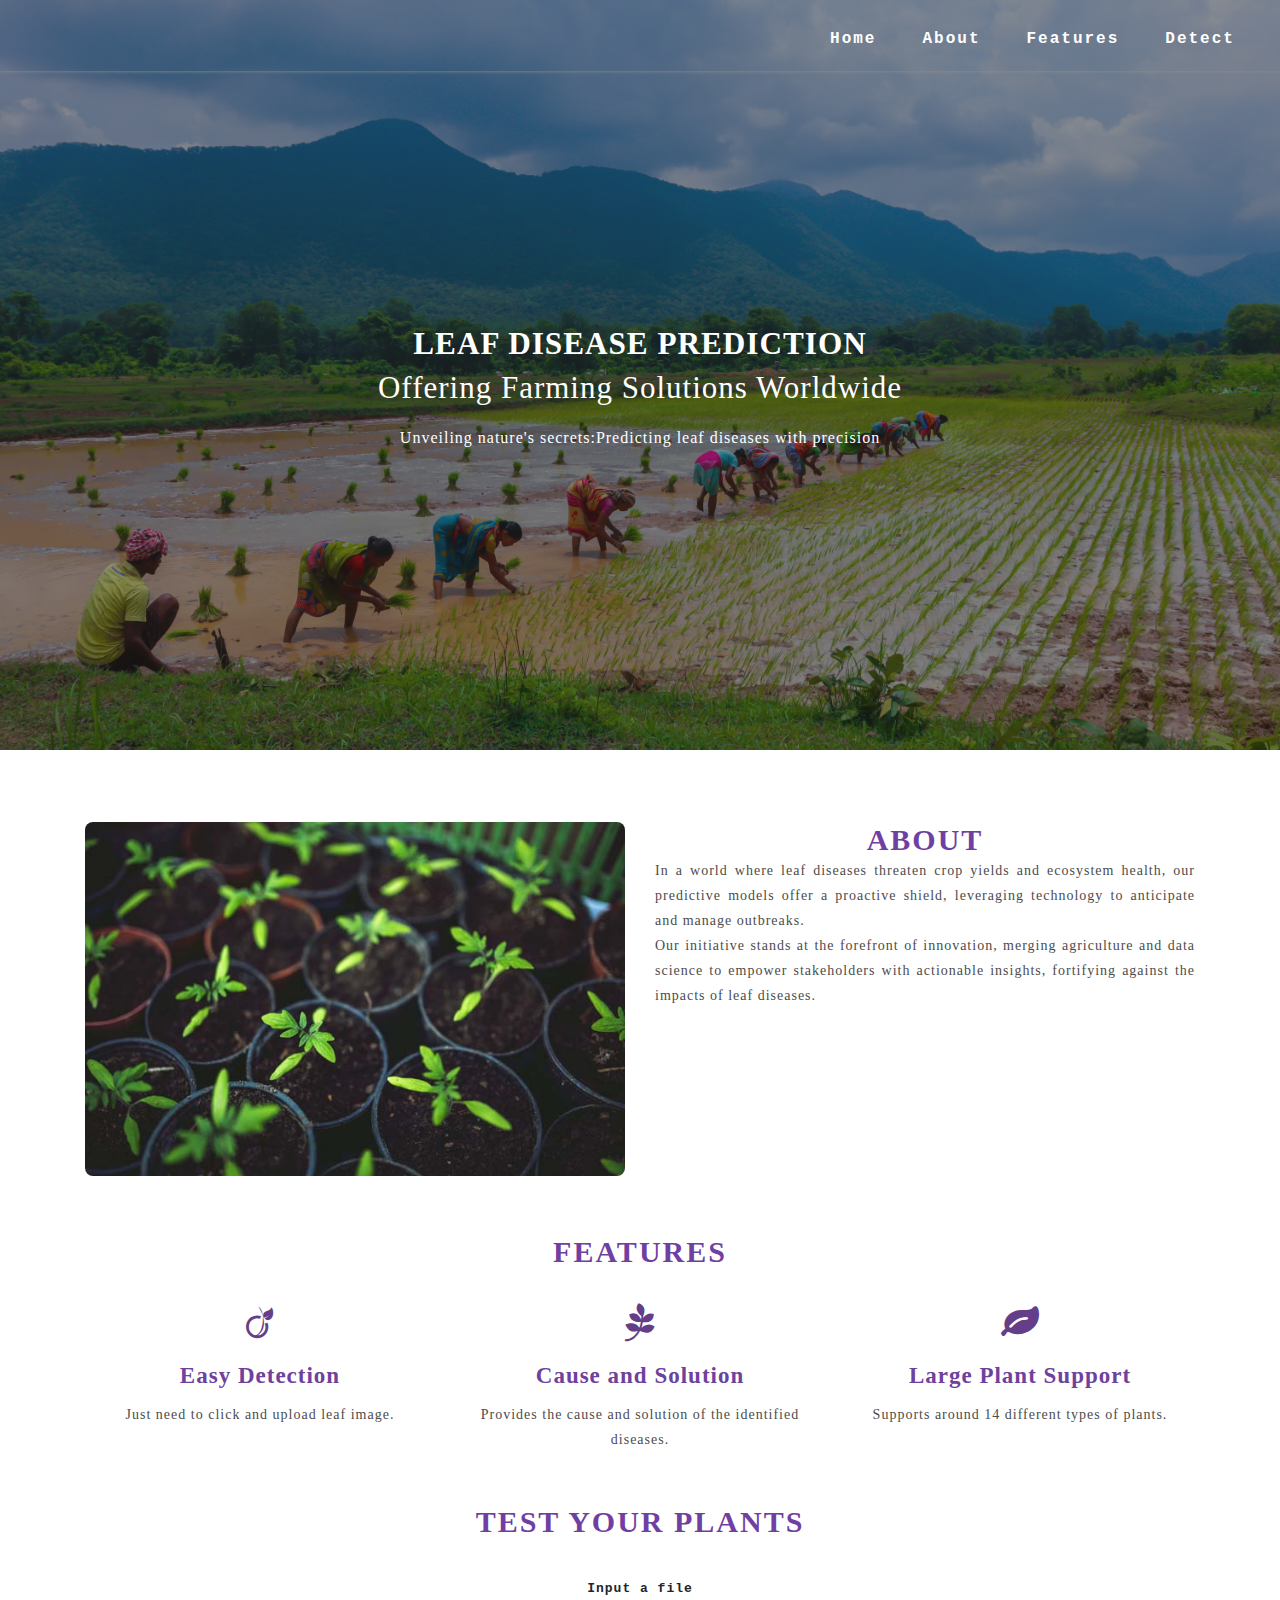
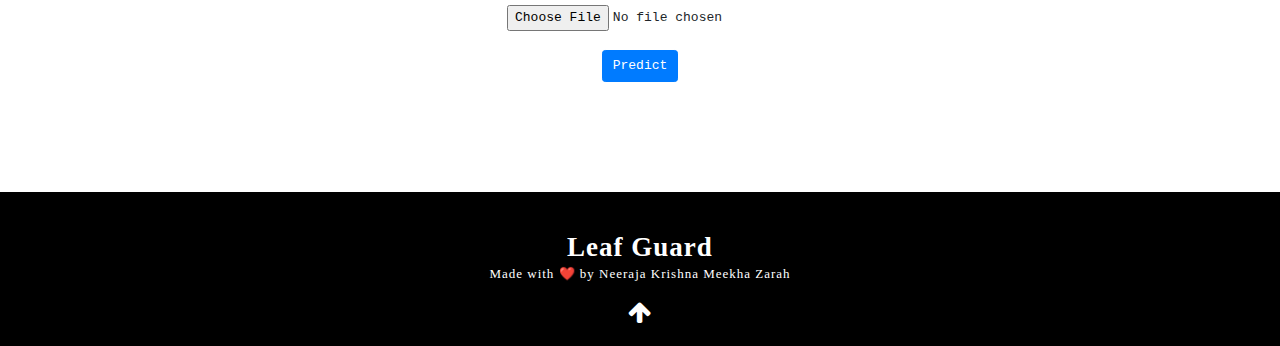
<file: Flask/templates/index.html>
<!DOCTYPE html>
<html>

<head>
  <title>Leaf Guard</title>
  <!--meta tags -->
  <meta charset="UTF-8">
  <meta name="viewport" content="width=device-width, initial-scale=1">
  <!--//meta tags ends here-->
  <!--booststrap-->
  <link rel="stylesheet" href="https://maxcdn.bootstrapcdn.com/bootstrap/4.0.0/css/bootstrap.min.css"
    integrity="sha384-Gn5384xqQ1aoWXA+058RXPxPg6fy4IWvTNh0E263XmFcJlSAwiGgFAW/dAiS6JXm" crossorigin="anonymous">
  <!--//booststrap end-->

  <!-- font-awesome icons -->
  <link rel="stylesheet" href="https://cdnjs.cloudflare.com/ajax/libs/font-awesome/4.7.0/css/font-awesome.min.css"
    integrity="sha512-SfTiTlX6kk+qitfevl/7LibUOeJWlt9rbyDn92a1DqWOw9vWG2MFoays0sgObmWazO5BQPiFucnnEAjpAB+/Sw=="
    crossorigin="anonymous" />
  <!-- //font-awesome icons -->

  <!--stylesheets-->
  <link href="../static/styles/style.css" rel='stylesheet' type='text/css' media="all">
  <!--//stylesheets-->

</head>

<body>
  <div class="main-top" id="home">
    <!-- header -->
    <div class="headder-top">
      <!-- nav -->
      <nav>
        <div id="logo">
          <h1><a href="index.html"></a></h1>
        </div>
        <label for="drop" class="toggle">Menu</label>
        <input type="checkbox" id="drop">
        <ul class="menu mt-2">
          <li class="active"><a href="#home">Home</a></li>
          <li><a href="#about">About</a></li>
          <li><a href="#features">Features</a></li>
          <li><a href="#test">Detect</a></li>
        </ul>
      </nav>
      <!-- //nav -->
    </div>
    <!-- //header -->
    <!-- banner -->
    <div class="main-banner text-center">
      <div class="container">
        <div class="style-banner">
          <h4 class="mb-2">LEAF DISEASE PREDICTION </h4>
          <h5>Offering Farming Solutions Worldwide
          </h5>
        </div>
        <div class="two-demo-button mt-md-4 mt-3">
          <p> Unveiling nature's secrets:Predicting leaf diseases with precision 
          </p>
        </div>

      </div>
    </div>
  </div>
  <!-- //banner -->

  <!-- about -->
  <section class="about py-lg-4 py-md-3 py-sm-3 py-3" id="about">
    <div class="container py-lg-5 py-md-4 py-sm-4 py-3">
      <div class="row">
        <div class="col-lg-6 about-imgs-txt pt-3">
          <img src="../static/images/4.jpg" alt="news image" class="img-fluid" style="border-radius: 8px;">
        </div>
        <div class="col-lg-6 text-justify about-two-grids pt-3">
          <h3 class="title text-center">About</h3>
          <div class="about-para-txt">
            <p>In a world where leaf diseases threaten crop yields and ecosystem health, our predictive models offer a proactive shield, leveraging technology to anticipate and manage outbreaks.<br>Our initiative stands at the forefront of innovation, merging agriculture and data science to empower stakeholders with actionable insights, fortifying against the impacts of leaf diseases.</p>
          </div>
        </div>
      </div>
    </div>
  </section>
  <!-- //about -->

  <!-- service -->
  <section class="service pb-5 " id="features">
    <div class="container ">
      <h3 class="title text-center mb-3">Features</h3>
      <div class="row">
        <div class="col-lg-4 col-md-6 col-sm-6 mt-lg-4 mt-3 service-grid-wthree text-center">
          <div class="ser-Agriculture-grid">
            <div class="about-icon mb-md-4 mb-3">
              <span class="fa fa-viadeo" aria-hidden="true"></span>
            </div>
            <div class="ser-sevice-grid">
              <h4 class="pb-3">Easy Detection</h4>
              <p>Just need to click and upload leaf image.</p>
            </div>
          </div>
        </div>
        <div class="col-lg-4 col-md-6 col-sm-6 mt-lg-4 mt-3 service-grid-wthree text-center">
          <div class="ser-Agriculture-grid">
            <div class="about-icon mb-md-4 mb-3">
              <span class="fa fa-pagelines" aria-hidden="true"></span>
            </div>
            <div class="ser-sevice-grid">
              <h4 class="pb-3">Cause and Solution</h4>
              <p>Provides the cause and solution of the identified diseases.</p>
            </div>
          </div>
        </div>
        <div class="col-lg-4 col-md-6 col-sm-6 mt-lg-4 mt-3 service-grid-wthree text-center">
          <div class="ser-Agriculture-grid">
            <div class="about-icon mb-md-4 mb-3">
              <span class="fa fa-leaf" aria-hidden="true"></span>
            </div>
            <div class="ser-sevice-grid">
              <h4 class="pb-3">Large Plant Support</h4>
              <p>Supports around 14 different types of plants.</p>
            </div>
          </div>
        </div>
      </div>
    </div>
  </section>


  <section class="blog_w3ls py-3 pb-5 pt-10" id="test">
    <div class="container pb-xl-5 pb-lg-3">
      <h3 class="title text-center mb-lg-5 mb-md-4 mb-sm-4 mb-3"> Test Your Plants</h3>
      <div class="row" style="justify-content: center;">
        <form action="{{ url_for('predict') }}" method="POST" enctype=multipart/form-data>
          <div class="form-group text-center">
            <label for="exampleFormControlFile1"><b>Input a file</b></label>
            <input type="file" name="file" class="form-control-file" id="inputImage" onchange=previewImage(event)
              required>
            <br />
            <button class="btn btn-primary" type="submit"> Predict </button>
          </div>
        </form>
      </div>
      <img id="output-image" class="rounded mx-auto d-block" />
      <br />
    </div>

  </section>

  <!-- footer -->
  <footer>
    <div class="container pt-5 pb-3">
      <div class="footer-w3layouts-head text-center">
        <h2><a href="index.html">Leaf Guard</a></h2>
        <p style="color: white;">
         Made with ❤️ by Neeraja Krishna Meekha Zarah
        </p>
      </div>
     
      <!-- move icon -->
      <div class="text-center">
        <a href="#home" class="move-top text-center mt-3"><i class="fa fa-arrow-up" aria-hidden="true"></i></a>
      </div>
      <!--//move icon -->
    </div>

  </footer>
  <!--//footer -->

  <script src="https://code.jquery.com/jquery-3.2.1.slim.min.js"
    integrity="sha384-KJ3o2DKtIkvYIK3UENzmM7KCkRr/rE9/Qpg6aAZGJwFDMVNA/GpGFF93hXpG5KkN"
    crossorigin="anonymous"></script>
  <script src="https://cdnjs.cloudflare.com/ajax/libs/popper.js/1.12.9/umd/popper.min.js"
    integrity="sha384-ApNbgh9B+Y1QKtv3Rn7W3mgPxhU9K/ScQsAP7hUibX39j7fakFPskvXusvfa0b4Q"
    crossorigin="anonymous"></script>
  <script src="https://maxcdn.bootstrapcdn.com/bootstrap/4.0.0/js/bootstrap.min.js"
    integrity="sha384-JZR6Spejh4U02d8jOt6vLEHfe/JQGiRRSQQxSfFWpi1MquVdAyjUar5+76PVCmYl"
    crossorigin="anonymous"></script>

  <script>
    function previewImage(event) {
      var reader = new FileReader();
      reader.onload = function () {
        var output = document.getElementById('output-image')
        output.src = reader.result;
      }
      reader.readAsDataURL(event.target.files[0]);
    }
  </script>
</body>

</html>
</file>
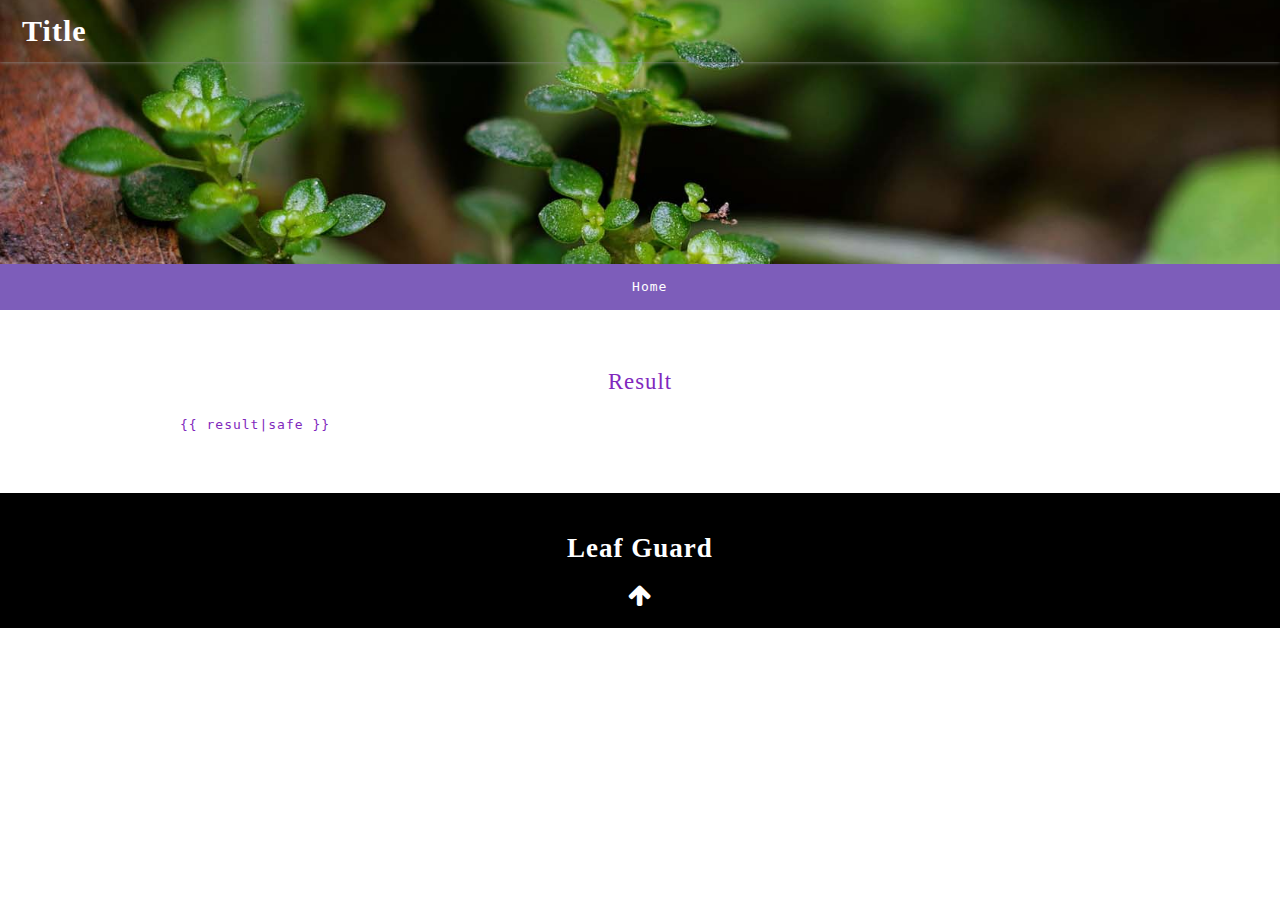
<file: Flask/templates/display.html>
<!DOCTYPE html>
<html>

<head>
  <title>Leaf Guard</title>
  <!--meta tags -->
  <meta charset="UTF-8">
  <meta name="viewport" content="width=device-width, initial-scale=1">
  <!--//meta tags ends here-->
  <!--booststrap-->
  <link rel="stylesheet" href="https://maxcdn.bootstrapcdn.com/bootstrap/4.0.0/css/bootstrap.min.css"
    integrity="sha384-Gn5384xqQ1aoWXA+058RXPxPg6fy4IWvTNh0E263XmFcJlSAwiGgFAW/dAiS6JXm" crossorigin="anonymous">
  <!--//booststrap end-->

  <!-- font-awesome icons -->
  <link rel="stylesheet" href="https://cdnjs.cloudflare.com/ajax/libs/font-awesome/4.7.0/css/font-awesome.min.css"
    integrity="sha512-SfTiTlX6kk+qitfevl/7LibUOeJWlt9rbyDn92a1DqWOw9vWG2MFoays0sgObmWazO5BQPiFucnnEAjpAB+/Sw=="
    crossorigin="anonymous" />
  <!-- //font-awesome icons -->

  <!--stylesheets-->
  <link href="../static/styles/style.css" rel='stylesheet' type='text/css' media="all">
  <!--//stylesheets-->

</head>

<body>
  <!--headder-->
  <div class="header-outs inner_page-banner" id="home">
    <div class="headder-top">
      <!-- nav -->
      <nav>
        <div id="logo">
          <h1><a href="/">Title</a></h1>
        </div>

      </nav>
      <!-- //nav -->
    </div>
  </div>
  <!--//headder-->
  <!-- short -->
  <div class="using-border py-3">
    <div class="inner_breadcrumb  ml-4">
      <ul class="short_ls">
        <li>
          <a href="/">Home</a>
      </ul>
    </div>
  </div>
  <!-- //short-->
  <!-- about -->
  <section class="about py-lg-4 py-md-3 py-sm-3 py-3" id="about">
    <div class="container py-lg-5 py-md-4 py-sm-4 py-3">
      <div class="row" style="justify-content: center;">
        <div class="col-md-10 about-two-grids">
          <h3 class="mb-md-4 mb-sm-3 mb-3 text-center">Result</h3>
          <div class="about-para-txt text-justify">
            {{ result|safe }}


          </div>
        </div>
      </div>
    </div>
  </section>
  <!-- //about -->

  <!-- footer -->
  <footer>
    <div class="container pt-5 pb-3">
      <div class="footer-w3layouts-head text-center">
        <h2><a href="/">Leaf Guard</a></h2>
      </div>
      
      <!-- move icon -->
      <div class="text-center">
        <a href="#home" class="move-top text-center mt-3"><i class="fa fa-arrow-up" aria-hidden="true"></i></a>
      </div>
      <!--//move icon -->
    </div>
  </footer>
  <!--//footer -->

  <script src="https://code.jquery.com/jquery-3.2.1.slim.min.js"
    integrity="sha384-KJ3o2DKtIkvYIK3UENzmM7KCkRr/rE9/Qpg6aAZGJwFDMVNA/GpGFF93hXpG5KkN"
    crossorigin="anonymous"></script>
  <script src="https://cdnjs.cloudflare.com/ajax/libs/popper.js/1.12.9/umd/popper.min.js"
    integrity="sha384-ApNbgh9B+Y1QKtv3Rn7W3mgPxhU9K/ScQsAP7hUibX39j7fakFPskvXusvfa0b4Q"
    crossorigin="anonymous"></script>
  <script src="https://maxcdn.bootstrapcdn.com/bootstrap/4.0.0/js/bootstrap.min.js"
    integrity="sha384-JZR6Spejh4U02d8jOt6vLEHfe/JQGiRRSQQxSfFWpi1MquVdAyjUar5+76PVCmYl"
    crossorigin="anonymous"></script>
</body>

</html>
</file>
<file: Flask/static/styles/style.css>
html {
  scroll-behavior: smooth;
}

html,
body {
  padding: 0;
  margin: 0;
  background: #fff;
  letter-spacing: 1px;
  font-family: monospace;
}

body a {
  outline: none;
  transition: 0.5s all;
  -webkit-transition: 0.5s all;
  -moz-transition: 0.5s all;
  -o-transition: 0.5s all;
  -ms-transition: 0.5s all;
  text-decoration: none;
  cursor: pointer !important;
}
button,
.btn {
  cursor: pointer !important;
}

body a:hover {
  text-decoration: none;
}

body a:focus,
a:hover {
  text-decoration: none;
}

input[type="button"],
input[type="submit"] {
  transition: 0.5s all;
  -webkit-transition: 0.5s all;
  -moz-transition: 0.5s all;
  -o-transition: 0.5s all;
  -ms-transition: 0.5s all;
  letter-spacing: 1px;
  font-family: "Mada", sans-serif;
}

select,
input[type="email"],
input[type="text"],
input[type="password"],
input[type="button"],
input[type="submit"],
textarea {
  font-family: "Mada", sans-serif;
  transition: 0.5s all;
  -webkit-transition: 0.5s all;
  -moz-transition: 0.5s all;
  -o-transition: 0.5s all;
  -ms-transition: 0.5s all;
  letter-spacing: 1px;
}

h1,
h2,
h3,
h4,
h5,
h6 {
  margin: 0;
  padding: 0;
  letter-spacing: 1px;
  font-family: 'Times New Roman', Times, serif;
}

p {
  margin: 0;
  padding: 0;
  letter-spacing: 1px;
  font-family:'Times New Roman', Times, serif;
}

ul {
  margin: 0;
  padding: 0;
  list-style-type: none;
}

ul li {
  display: inline-block;
}

/*-- //Reset-Code --*/

.title {
  font-size: 30px;
  color: #703fa3;
  letter-spacing: 2px;
  font-weight: 700;
  text-transform: uppercase;
}

h5.card-title a,
h5.card-title {
  color: #000;
  font-weight: 700;
  font-size: 22px;
  line-height: 1.5;
}
.blog_w3icon span {
  color: #777;
  text-transform: uppercase;
  font-size: 12px;
  word-spacing: 3px;
  letter-spacing: 1px;
}
.collection-w3layouts h4,
.ser-sevice-grid h4,
.clients-txt-ile h4,
.contact-list-grid h4,
.blog-left-sub h4 a,
.comments-grid-right h4,
.single-title h4 {
  font-size: 25px;
  color: #6e419d;
  font-weight: bold;
}

.about-grid-title p,
.about-para-txt p,
.collection-w3layouts p,
.ser-sevice-grid p,
.clients-color-ile p,
.contact-list-grid p a,
.contact-list-grid p,
.blog-left-sub p,
.blog-image p,
.blog-date-time ul li a,
.single-title p,
.single-title ul li,
.single-title ul li a {
  font-size: 14px;
  color: #4c4c4c;
  line-height: 25px;
}

/* header */

/* navigation */

/* CSS Document */

.toggle-2,
.toggle,
[id^="drop"] {
  display: none;
}

/* Giving a background-color to the nav container. */

nav {
  margin: 0;
  padding: 0;
}

#logo a {
  float: left;
  display: initial;
  font-weight: 700;
  font-size: 35px;
  letter-spacing: 1px;
  color: #fff;
  padding: 0;
}

/* Since we'll have the "ul li" "float:left"
* we need to add a clear after the container. */

nav:after {
  content: "";
  display: table;
  clear: both;
}

/* Removing padding, margin and "list-style" from the "ul",
* and adding "position:reltive" */

nav ul {
  float: right;
  padding: 0;
  margin: 0;
  list-style: none;
  position: relative;
}

/* Positioning the navigation items inline */
nav ul li {
  margin: 0px;
  float: left;
}

/* Styling the links */

nav ul li a {
  color: #fff;
  text-transform: capitalize;
  font-weight: 700;
  font-size: 16px;
  letter-spacing: 2px;
  background: transparent;
  padding: 7px 20px;
  display: inline-block;
  transition: 0.5s all;
  -webkit-transition: 0.5s all;
  -moz-transition: 0.5s all;
  -o-transition: 0.5s all;
  -ms-transition: 0.5s all;
}

nav ul li ul li:hover {
  background: #000;
}

.menu li .drop-text:hover {
  color: #fff;
  border: none;
}

/* Background color change on Hover */

/*.menu li.active a,.menu li a:hover{border-bottom: 1px solid #d4d4d4;}*/

.menu li a:hover {
  opacity: 0.8;
  color: #fff;
  transition: 0.5s all;
  -webkit-transition: 0.5s all;
  -moz-transition: 0.5s all;
  -o-transition: 0.5s all;
  -ms-transition: 0.5s all;
}

/* Hide Dropdowns by Default
* and giving it a position of absolute */

nav ul ul {
  display: none;
  position: absolute;
  top: 33px;
  background: #000;
  padding: 10px;
  border-radius: 4px;
  box-shadow: -1px 1px 5px black;
}

/* Display Dropdowns on Hover */

nav ul li:hover > ul {
  display: inherit;
}

/* Fisrt Tier Dropdown */

nav ul ul li {
  width: 170px;
  float: none;
  display: list-item;
  position: relative;
}

nav ul ul li a {
  color: #fff;
  padding: 5px 10px;
  display: block;
  background: transparent;
}

/* Second, Third and more Tiers	
* We move the 2nd and 3rd etc tier dropdowns to the left
* by the amount of the width of the first tier.
*/

nav ul ul ul li {
  position: relative;
  top: -60px;
  /* has to be the same number as the "width" of "nav ul ul li" */
  left: 170px;
}

/* Change ' +' in order to change the Dropdown symbol */

li > a:only-child:after {
  content: "";
}

a.reqe-button {
  border: 2px solid rgba(255, 255, 255, 0.35);
  border-radius: 4px;
}

/* Media Queries
--------------------------------------------- */

@media (max-width: 800px) {
  nav a {
    font-size: 13px;
  }
}

@media all and (max-width: 767px) {
  #logo {
    display: block;
    padding: 0;
    width: 100%;
    text-align: center;
    float: none;
  }
  nav {
    margin: 0;
  }
  /* Hide the navigation menu by default */
  /* Also hide the  */
  .toggle + a,
  .menu {
    display: none;
  }
  /* Stylinf the toggle lable */
  .toggle {
    display: block;
    padding: 6px 17px;
    font-size: 14px;
    text-decoration: none;
    border: none;
    float: right;
    background-color: #fd5c63;
    color: #fff;
    border-radius: 50px;
    cursor: pointer;
  }
  .menu .toggle {
    float: none;
    text-align: center;
    margin: auto;
    max-width: 138px;
    padding: 10px 18px;
    font-weight: normal;
    font-size: 15px;
    letter-spacing: 1px;
    transition: 0.5s all;
    -webkit-transition: 0.5s all;
    -moz-transition: 0.5s all;
    -o-transition: 0.5s all;
    -ms-transition: 0.5s all;
  }
  .menu .toggle:hover {
    color: #000;
    opacity: 0.8;
    transition: 0.5s all;
    -webkit-transition: 0.5s all;
    -moz-transition: 0.5s all;
    -o-transition: 0.5s all;
    -ms-transition: 0.5s all;
  }
  .toggle:hover {
    color: #000;
    transition: 0.5s all;
    -webkit-transition: 0.5s all;
    -moz-transition: 0.5s all;
    -o-transition: 0.5s all;
    -ms-transition: 0.5s all;
  }
  label.toggle.toogle-2 {
    background: transparent;
    text-transform: capitalize;
    font-size: 14px;
    color: #000;
  }
  /* Display Dropdown when clicked on Parent Lable */
  [id^="drop"]:checked + ul {
    display: block;
    background: #fd5c63;
    padding: 15px 0;
    text-align: center;
    width: 100%;
    z-index: 999;
  }
  /* Change menu item's width to 100% */
  nav ul li {
    display: block;
    width: 100%;
    padding: 5px 0;
  }
  nav ul ul .toggle,
  nav ul ul a {
    padding: 0 40px;
  }
  nav ul ul ul a {
    padding: 0 80px;
  }
  nav a:hover,
  nav ul ul ul a {
    background-color: transparent;
  }
  nav ul li ul li .toggle,
  nav ul ul a,
  nav ul ul ul a {
    padding: 14px 20px;
    color: #fff;
    font-size: 15px;
  }
  /* 
nav ul li ul li .toggle,
nav ul ul a {
background-color: #212121;
} */
  /* Hide Dropdowns by Default */
  nav ul ul {
    float: none;
    position: static;
    color: #ffffff;
    /* has to be the same number as the "line-height" of "nav a" */
  }
  /* Hide menus on hover */
  nav ul ul li:hover > ul,
  nav ul li:hover > ul {
    display: none;
  }
  /* Fisrt Tier Dropdown */
  nav ul ul li {
    display: block;
    width: 100%;
    padding: 0;
  }
  nav ul ul ul li {
    position: static;
    /* has to be the same number as the "width" of "nav ul ul li" */
  }
  nav a {
    color: #000;
    font-size: 15px;
  }
  .menu li.active a,
  .menu li a:hover {
    background: transparent;
  }
}

@media all and (max-width: 568px) {
  nav a,
  .menu .toggle,
  nav ul li ul li .toggle,
  nav ul ul a,
  nav ul ul ul a {
    font-size: 14px;
  }
}

@media all and (max-width: 320px) {
  nav a,
  .menu .toggle,
  nav ul li ul li .toggle,
  nav ul ul a,
  nav ul ul ul a {
    font-size: 13px;
  }
}

/*-- dropdown --*/

/* banner */

.main-top {
  background: linear-gradient(rgba(46, 46, 46, 0.493), rgba(27, 27, 27, 0.466)),
    url(../images/jagamohan-senapati-GX94kzfVaYY-unsplash.jpg) no-repeat bottom;
  background-size: cover;
  -webkit-background-size: cover;
  -moz-background-size: cover;
  -o-background-size: cover;
  -ms-background-size: cover;
  min-height: 800px;
}

.headder-top {
  position: absolute;
  width: 100%;
  padding: 1em 3em;
  box-shadow: 0 0 4px #8f8f8f;
}

.style-banner {
  padding-top: 25em;
}

.style-banner h5 {
  font-size: 35px;
  color: #fff;
}

.two-demo-button p {
  color: #fff;
  font-weight: 400;
  font-size: 16px;
  width: 50%;
  margin: 0 auto;
}

.main-banner h4 {
  color: #fff;
  font-size: 2.7em;
  font-weight: 700;
}

.view-buttn a {
  font-size: 19px;
  color: #fd5c63;
  text-decoration: none;
  text-transform: capitalize;
  display: inline-block;
  letter-spacing: 1px;
  outline: none;
  font-weight: 700;
  border-radius: 0px;
  /* background-color: #fd5c63; */
  padding: 5px 3px;
  border: none;
  border-bottom: 1px solid #000;
}

.view-buttn a:hover,
button.btn1:hover,
.sent-butnn:hover {
  opacity: 0.8;
}

/* //banner */
/*--inner-banner -- */
.inner_page-banner {
  text-align: center;
  background: url(../images/b7.jpg) no-repeat center;
  background-size: cover;
  -webkit-background-size: cover;
  -moz-background-size: cover;
  -o-background-size: cover;
  -ms-background-size: cover;
  min-height: 300px;
}

.using-border {
  width: 100%;
  border: none;
  background: #7d5dba;
  text-align: center;
}

ul.short_ls li a {
  color: #ffffff;
  text-decoration: none;
}

/* about */
.about-two-grids{
color: rgb(129, 40, 189);
}
.about-oil-w3layouts {
  padding: 3em 1em;
  color: #000;
  background: #efefef;
  box-shadow: 0px 0px 10px #cecece;
}

.about-icon span {
  font-size: 40px;
  color: #643e88;
}

.about-fashion-two img,
.about-fashion-one img {
  box-shadow: -9px 10px 3px #fd5c63;
  box-shadow: -5px 2px 9px #afafaf;
}

/*--// about-- */

/*-- footer-- */

footer {
  background: #000;
}

.footer-w3layouts-head h2 a {
  font-size: 29px;
  font-weight: 600;
  color: #fff;
}

.bottem-wthree-footer p {
  font-size: 14px;
  color: #fff;
  letter-spacing: 2px;
}

.bottem-wthree-footer p a {
  color: #fd5c63;
}

a.move-top {
  display: inline-block;
  font-size: 25px;
  color: #fff;
}

/*--//footer-- */

/*--responsive--*/
@media (max-width: 1440px) {
  .main-top {
    min-height: 750px;
  }
  .style-banner {
    padding-top: 25em;
  }
  .main-banner h4 {
    font-size: 2.4em;
  }
  .style-banner h5 {
    font-size: 31px;
  }
  #logo a {
    font-size: 30px;
  }
  .title {
    font-size: 30px;
  }
  .collection-w3layouts h4,
  .ser-sevice-grid h4,
  .clients-txt-ile h4,
  .contact-list-grid h4,
  .blog-left-sub h4 a,
  .comments-grid-right h4,
  .single-title h4 {
    font-size: 23px;
  }
  .fashion-collet-txt h5 {
    font-size: 3.2em;
  }
  .about-icon span {
    font-size: 38px;
  }
  .inner_page-banner {
    min-height: 275px;
  }
  .number-w3three-info h5 {
    font-size: 41px;
  }
  .newsletter input[type="email"] {
    padding: 11px 15px;
  }
  button.btn1 {
    padding: 9.5px 0;
  }
  .address_mail_footer_grids iframe {
    height: 38em;
  }
}

@media (max-width: 1366px) {
  .title span {
    letter-spacing: 4px;
  }
  .counter-number {
    padding: 6em 2em;
  }
  .ser-fashion-grid {
    padding: 1.3em 1.5em;
  }
  .social-icons ul li a span {
    font-size: 26px;
  }
  .footer-w3layouts-head h2 a {
    font-size: 27px;
  }
}

@media (max-width: 1280px) {
  nav ul li a {
    padding: 7px 23px;
  }
  .headder-top {
    padding: 1em 1.7em;
  }
  .clients-color-ile.text-center {
    padding: 1.7em 1.2em;
  }
  .inner_page-banner {
    min-height: 264px;
  }
  button.btn1 {
    width: 22%;
  }
  .contact-forms textarea {
    height: 9em;
  }
}

@media (max-width: 1080px) {
  .two-demo-button p {
    font-size: 15px !important;
  }
  .main-top {
    min-height: 600px;
  }
  .main-banner h4 {
    font-size: 2.2em !important;
  }
  .style-banner h5 {
    font-size: 29px !important;
  }
  .view-buttn a {
    font-size: 18px !important;
  }
  .style-banner {
    padding-top: 18em;
  }
  .title {
    font-size: 39px !important;
  }
  .fashion-collet-txt h5 {
    font-size: 2.8em !important;
  }
  .about-icon span {
    font-size: 36px !important;
  }
  .newsletter {
    padding: 4em 8em;
  }
}

@media (max-width: 1050px) {
  #logo a {
    font-size: 30px !important;
  }
  .fashion-collet-txt h5 {
    font-size: 2.6em !important;
  }
  .fashion-collet-txt h6,
  .newsletter h4 {
    font-size: 32px !important;
  }
  .number-w3three-info h5 {
    font-size: 39px !important;
  }
}

@media (max-width: 1024px) {
  .headder-top {
    padding: 0.7em 1.5em;
  }
  .collection-w3layouts {
    padding-top: 2.5em;
  }
  .collection-w3layouts h4,
  .ser-sevice-grid h4,
  .clients-txt-ile h4,
  .contact-list-grid h4,
  .blog-left-sub h4 a,
  .comments-grid-right h4,
  .single-title h4 {
    font-size: 22px !important;
  }
  .footer-w3layouts-head h2 a {
    font-size: 25px !important;
  }
  .newsletter {
    padding: 3.5em 8em;
  }
  button.btn1 {
    width: 25%;
  }
}

@media (max-width: 991px) {
  .title span {
    font-size: 18px !important;
  }
  .view-buttn a {
    font-size: 17px !important;
  }
  .fashion-collet-txt h5 {
    font-size: 2.4em !important;
  }
  .clients-ile-img img {
    top: -20px;
    width: 17%;
  }
  .social-icons ul li a span {
    font-size: 23px !important;
  }
  .number-w3three-info h5 {
    font-size: 34px !important;
  }
  .service-grid-wthree:nth-child(3) {
    margin-top: 17px;
  }
  .newsletter {
    padding: 3.5em 6em;
  }
  .address_mail_footer_grids iframe {
    height: 36em;
  }
  .about-two-grids {
    margin-top: 1.5em;
  }
  .clients-ile-img img {
    top: -21px;
    width: 17%;
    right: 49px;
  }
}

@media (max-width: 900px) {
  nav ul li a {
    padding: 5px 20px;
  }
  .main-top {
    min-height: 550px;
  }
  .style-banner {
    padding-top: 12em;
  }
  .title {
    font-size: 37px !important;
  }
  .counter-number {
    padding: 5em 1.5em;
  }
  .fashion-collet-txt h5 {
    font-size: 2.2em !important;
  }
  .fashion-collet-txt h6,
  .newsletter h4 {
    font-size: 28px !important;
  }
  .social-icons ul li a span {
    margin: 0px 19px;
  }
  .about-icon span {
    font-size: 34px !important;
  }
  button.btn1 {
    width: 28%;
  }
}

@media (max-width: 800px) {
  .title span {
    letter-spacing: 3px;
  }
  .main-banner h4 {
    font-size: 2em !important;
  }
  .style-banner h5 {
    font-size: 27px !important;
  }
  .about-icon span {
    font-size: 31px !important;
  }
  .inner_page-banner {
    min-height: 235px;
  }
  .number-w3three-info h5 {
    font-size: 30px !important;
  }
  .newsletter {
    padding: 3em 6em;
  }
}

@media (max-width: 768px) {
  nav ul li a {
    padding: 5px 16px;
  }
  .counter-number {
    padding: 4em 1.5em;
  }
  #logo a {
    font-size: 28px !important;
  }
  .social-icons ul li a span {
    font-size: 21px !important;
  }
  .number-w3three-info h6 {
    font-size: 15px !important;
  }
  .newsletter input[type="email"] {
    padding: 9px 15px;
  }
  button.btn1 {
    padding: 6.5px 0;
    font-size: 15px !important;
  }
}

@media (max-width: 767px) {
  .two-demo-button p {
    width: 96%;
    font-size: 14px !important;
  }
  .collection-w3layouts:nth-child(1) {
    margin-bottom: 29px;
  }
  .collection-w3layouts {
    padding-top: 2em;
  }
  .fashion-collet-txt h5 {
    font-size: 2em !important;
  }
  .social-icons ul li a span {
    margin: 0px 16px;
  }
  .fashion-collet-txt h6,
  .newsletter h4 {
    font-size: 26px !important;
  }
  .about-imgs-txt:nth-child(2),
  .contact-form-txt {
    margin-top: 50px;
  }
  .number-w3three-info:nth-child(3),
  .number-w3three-info:nth-child(4) {
    margin-top: 20px;
  }
  .newsletter {
    padding: 2.5em 4em;
  }
  button.btn1 {
    width: 32%;
  }
  .contact-forms input,
  .contact-forms textarea {
    padding: 0.7em 0.7em;
  }
  .address_mail_footer_grids iframe {
    height: 26em;
  }
}

@media (max-width: 736px) {
  .style-banner h5 {
    font-size: 25px !important;
  }
  .about-icon span {
    font-size: 29px !important;
  }
  .clients-color-ile.text-center {
    padding: 1.5em 1.2em;
  }
  .collection-w3layouts h4,
  .ser-sevice-grid h4,
  .clients-txt-ile h4,
  .contact-list-grid h4,
  .blog-left-sub h4 a,
  .comments-grid-right h4,
  .single-title h4 {
    font-size: 21px !important;
  }
  button.btn1 {
    width: 34%;
  }
}

@media (max-width: 667px) {
  .main-top {
    min-height: 514px;
  }
  .style-banner {
    padding-top: 11em;
  }
  .title {
    font-size: 35px !important;
  }
  .view-buttn a {
    font-size: 16px !important;
  }
  .number-w3three-info h5 {
    font-size: 27px !important;
  }
  .contact-forms textarea {
    height: 8em;
  }
}

@media (max-width: 640px) {
  .main-banner h4 {
    font-size: 1.8em !important;
  }
  .title span {
    font-size: 17px !important;
  }
  .fashion-collet-txt h6,
  .newsletter h4 {
    font-size: 24px !important;
  }
  .social-icons ul li a span {
    font-size: 19px !important;
  }
  .newsletter {
    padding: 2em 3em;
  }
  .address_mail_footer_grids iframe {
    height: 23em;
  }
}

@media (max-width: 600px) {
  .collection-w3layouts {
    padding-top: 1.5em;
  }
  .adv-text {
    min-height: 245px;
  }
  .about-icon span {
    font-size: 27px !important;
  }
  .sent-butnn {
    font-size: 15px !important;
  }
}

@media (max-width: 568px) {
  .main-top {
    min-height: 454px;
  }
  .style-banner {
    padding-top: 10.5em;
  }
  .main-banner h4 {
    font-size: 1.6em !important;
  }
  .style-banner h5 {
    font-size: 22px !important;
  }
  .headder-top {
    padding: 0.7em 1.2em;
  }
  .about-two-grids {
    margin-top: 24px;
  }
  .counter-number {
    padding: 3em 1.5em;
  }
  .service-grid-wthree:nth-child(2) {
    margin-top: 20px;
  }
  .cilent-item {
    margin-top: 40px;
  }
  .clients-ile-img img {
    top: -33px;
    width: 13%;
  }
  .number-w3three-info h5 {
    font-size: 25px !important;
  }
  .inner_page-banner {
    min-height: 225px;
  }
  .gallery-img-grid:nth-child(2),
  .gallery-img-grid:nth-child(3) {
    margin-top: 20px;
  }
  .single-title,
  .contact-list-grid:nth-child(2) {
    margin-top: 25px;
  }
}

@media (max-width: 480px) {
  .two-demo-button p {
    padding-right: 1em;
  }
  .title {
    font-size: 34px !important;
    letter-spacing: 1px;
  }
  .title span {
    font-size: 16px !important;
    letter-spacing: 2px;
  }
  .view-buttn a {
    font-size: 15px !important;
  }
  .fashion-collet-txt h6,
  .newsletter h4 {
    font-size: 22px !important;
  }
  .bottem-wthree-footer p {
    letter-spacing: 1px;
  }
  .newsletter {
    padding: 2em 2em;
  }
  button.btn1 {
    width: 37%;
  }
  .address_mail_footer_grids iframe {
    height: 20em;
  }
}

@media (max-width: 440px) {
  #logo a {
    font-size: 27px !important;
  }
  .style-banner {
    padding-top: 11em;
  }
  .fashion-collet-txt h5 {
    font-size: 1.8em !important;
  }
  .clients-ile-img img {
    top: -26px;
  }
  .bottem-wthree-footer p {
    line-height: 28px;
  }
  button.btn1 {
    width: 40%;
  }
}

@media (max-width: 414px) {
  .main-top {
    min-height: 420px;
  }
  .style-banner {
    padding-top: 8.5em;
  }
  .title {
    font-size: 32px !important;
  }
  .ser-fashion-grid {
    padding: 1em 1em;
  }
  .clients-ile-img img {
    top: -21px;
  }
  .number-w3three-info h5 {
    font-size: 23px !important;
  }
  .newsletter {
    padding: 1.5em 1.5em;
  }
}

@media (max-width: 384px) {
  .main-banner h4 {
    font-size: 1.4em !important;
  }
  .style-banner h5 {
    font-size: 21px !important;
  }
  .counter-number {
    padding: 2em 1.5em;
  }
  .about-icon span {
    font-size: 25px !important;
  }
  .collection-w3layouts h4,
  .ser-sevice-grid h4,
  .clients-txt-ile h4,
  .contact-list-grid h4,
  .blog-left-sub h4 a,
  .comments-grid-right h4,
  .single-title h4 {
    font-size: 20px !important;
  }
  .clients-ile-img img {
    width: 15%;
  }
  button.btn1 {
    width: 43%;
  }
}

@media (max-width: 375px) {
  .fashion-collet-txt h5 {
    font-size: 1.6em !important;
  }
  .cilent-item {
    margin-top: 34px;
  }
  .social-icons ul li a span {
    margin: 0px 13px;
  }
  .footer-w3layouts-head h2 a {
    font-size: 23px !important;
  }
  .number-w3three-info h5 {
    font-size: 22px !important;
  }
  .social-icons ul li a span {
    font-size: 18px !important;
  }
}

@media (max-width: 320px) {
  .style-banner {
    padding-top: 8em;
  }
  .title {
    font-size: 30px !important;
  }
  .counter-number {
    padding: 2em 1em;
  }
  .clients-ile-img img {
    width: 18%;
  }
  .newsletter input[type="email"] {
    width: 100%;
  }
}
</file>
